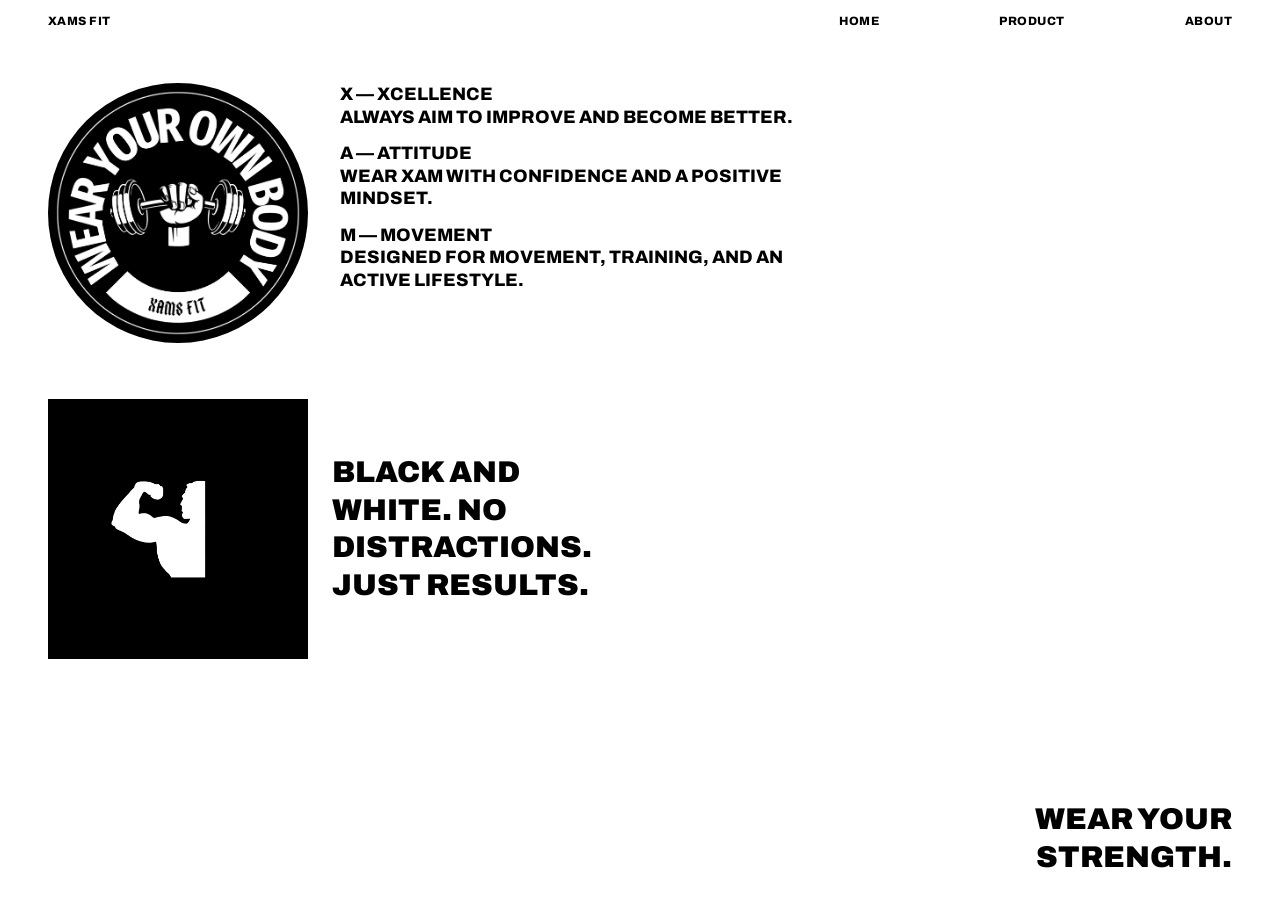
<file: index.html>
<!DOCTYPE html>
<html lang="en">
<head>
  <meta charset="UTF-8">
  <meta name="viewport" content="width=device-width, initial-scale=1">
  <title>XAMS FIT | Home</title>
  <link rel="preconnect" href="https://fonts.googleapis.com">
  <link rel="preconnect" href="https://fonts.gstatic.com" crossorigin>
  <link href="https://fonts.googleapis.com/css2?family=Archivo:wght@800;900&display=swap" rel="stylesheet">
  <link rel="stylesheet" href="css/style.css">
</head>
<body class="light">
  <header class="nav">
    <span>XAMS FIT</span>
    <nav class="links">
      <a href="index.html">HOME</a>
      <a href="product.html">PRODUCT</a>
      <a href="about.html">ABOUT</a>
    </nav>
  </header>

  <main>
    <section class="home-top">
      <img class="logo" src="img/Logo.png" alt="Xams Fit logo: Wear your own body">
      <div>
        <p>X — Xcellence<br>Always aim to improve and become better.</p>
        <p>A — Attitude<br>Wear XAM with confidence and a positive mindset.</p>
        <p>M — Movement<br>Designed for movement, training, and an active lifestyle.</p>
      </div>
    </section>

    <section class="home-banner">
      <img src="img/Banner.png" alt="Silhouette of a flexing bodybuilder">
      <h2>Black and white. No distractions. Just results.</h2>
    </section>

    <p class="tagline">Wear your strength.</p>
  </main>
</body>
</html>
</file>
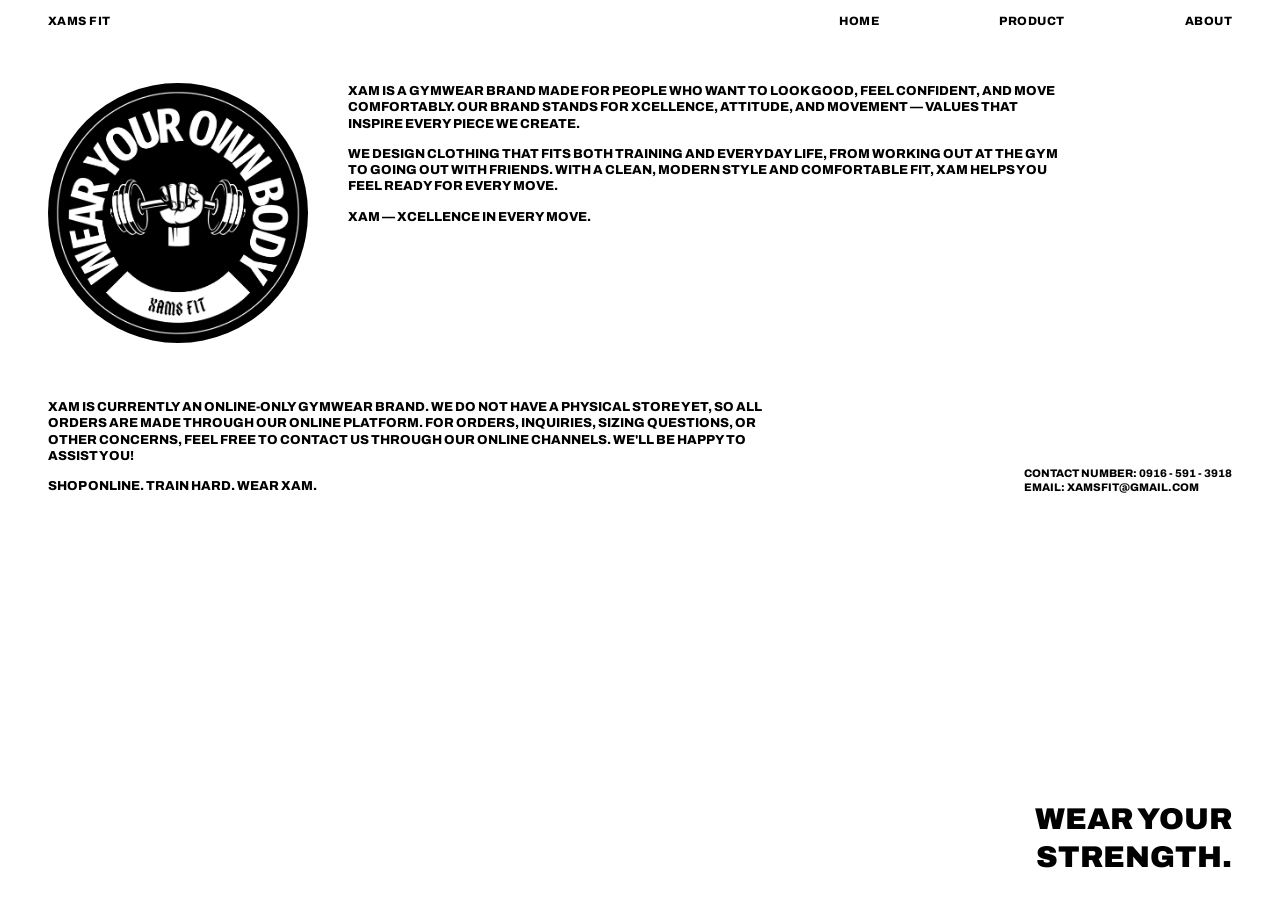
<file: about.html>
<!DOCTYPE html>
<html lang="en">
<head>
  <meta charset="UTF-8">
  <meta name="viewport" content="width=device-width, initial-scale=1">
  <title>XAMS FIT | About</title>
  <link rel="preconnect" href="https://fonts.googleapis.com">
  <link rel="preconnect" href="https://fonts.gstatic.com" crossorigin>
  <link href="https://fonts.googleapis.com/css2?family=Archivo:wght@800;900&display=swap" rel="stylesheet">
  <link rel="stylesheet" href="css/style.css">
</head>
<body class="light">
  <header class="nav">
    <span>XAMS FIT</span>
    <nav class="links">
      <a href="index.html">HOME</a>
      <a href="product.html">PRODUCT</a>
      <a href="about.html">ABOUT</a>
    </nav>
  </header>

  <main>
    <section class="about">
      <img class="logo" src="img/Logo.png" alt="Xams Fit logo: Wear your own body">
      <div class="copy">
        <p>XAM is a gymwear brand made for people who want to look good, feel confident, and move comfortably. Our brand stands for Xcellence, Attitude, and Movement — values that inspire every piece we create.</p>
        <p>We design clothing that fits both training and everyday life, from working out at the gym to going out with friends. With a clean, modern style and comfortable fit, XAM helps you feel ready for every move.</p>
        <p>XAM — Xcellence in every move.</p>
      </div>
    </section>

    <section class="about-bottom">
      <div class="copy">
        <p>XAM is currently an online-only gymwear brand. We do not have a physical store yet, so all orders are made through our online platform. For orders, inquiries, sizing questions, or other concerns, feel free to contact us through our online channels. We'll be happy to assist you!</p>
        <p>Shop online. Train hard. Wear XAM.</p>
      </div>
      <p class="contact">Contact number: 0916 - 591 - 3918<br>Email: xamsfit@gmail.com</p>
    </section>

    <p class="tagline">Wear your strength.</p>
  </main>
</body>
</html>
</file>
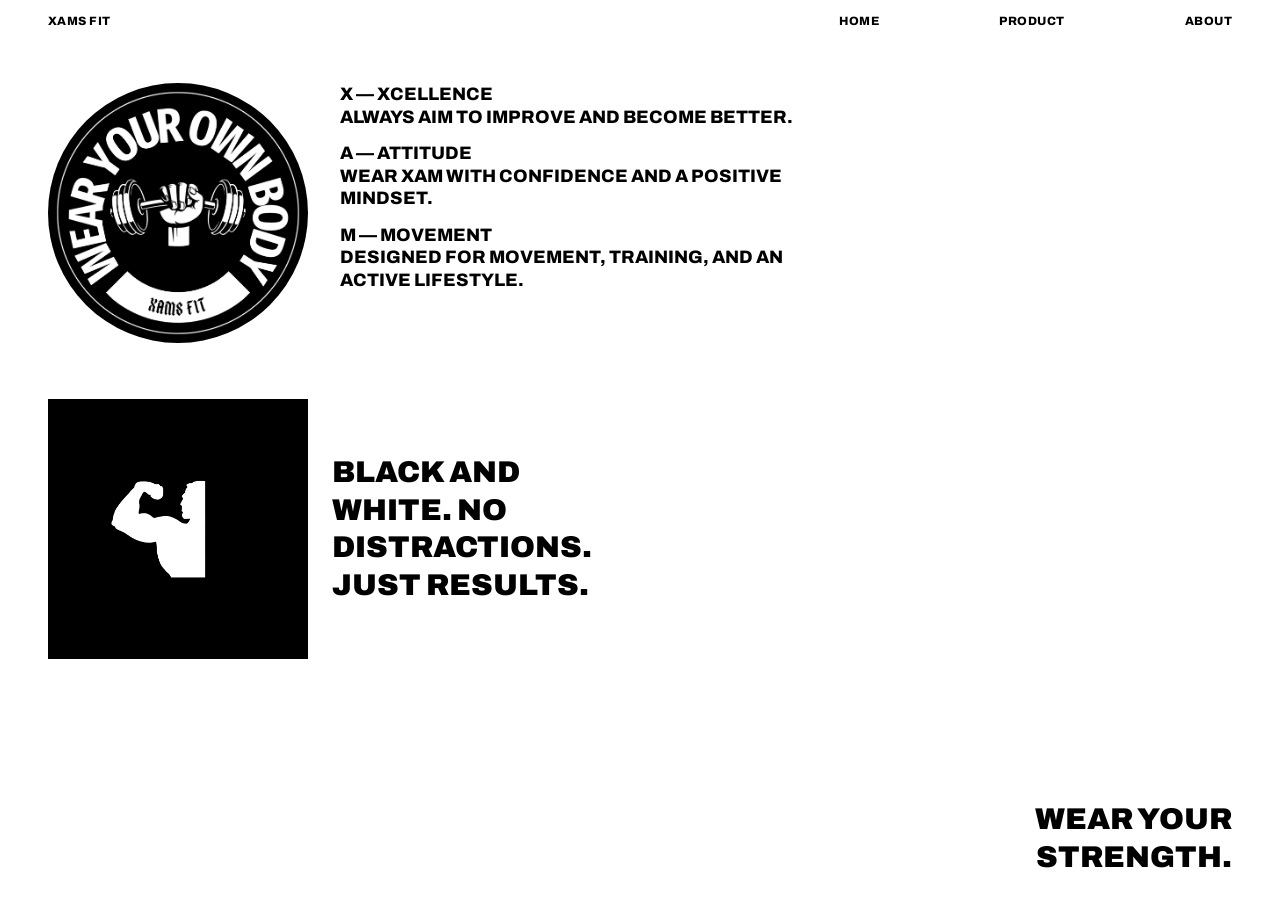
<file: home.html>
<!DOCTYPE html>
<html lang="en">
<head>
  <meta charset="UTF-8">
  <meta name="viewport" content="width=device-width, initial-scale=1">
  <title>XAMS FIT | Home</title>
  <link rel="preconnect" href="https://fonts.googleapis.com">
  <link rel="preconnect" href="https://fonts.gstatic.com" crossorigin>
  <link href="https://fonts.googleapis.com/css2?family=Archivo:wght@800;900&display=swap" rel="stylesheet">
  <link rel="stylesheet" href="css/style.css">
</head>
<body class="light">
  <header class="nav">
    <span>XAMS FIT</span>
    <nav class="links">
      <a href="home.html">HOME</a>
      <a href="product.html">PRODUCT</a>
      <a href="about.html">ABOUT</a>
    </nav>
  </header>

  <main>
    <section class="home-top">
      <img class="logo" src="img/Logo.png" alt="Xams Fit logo: Wear your own body">
      <div>
        <p>X — Xcellence<br>Always aim to improve and become better.</p>
        <p>A — Attitude<br>Wear XAM with confidence and a positive mindset.</p>
        <p>M — Movement<br>Designed for movement, training, and an active lifestyle.</p>
      </div>
    </section>

    <section class="home-banner">
      <img src="img/Banner.png" alt="Silhouette of a flexing bodybuilder">
      <h2>Black and white. No distractions. Just results.</h2>
    </section>

    <p class="tagline">Wear your strength.</p>
  </main>
</body>
</html>
</file>
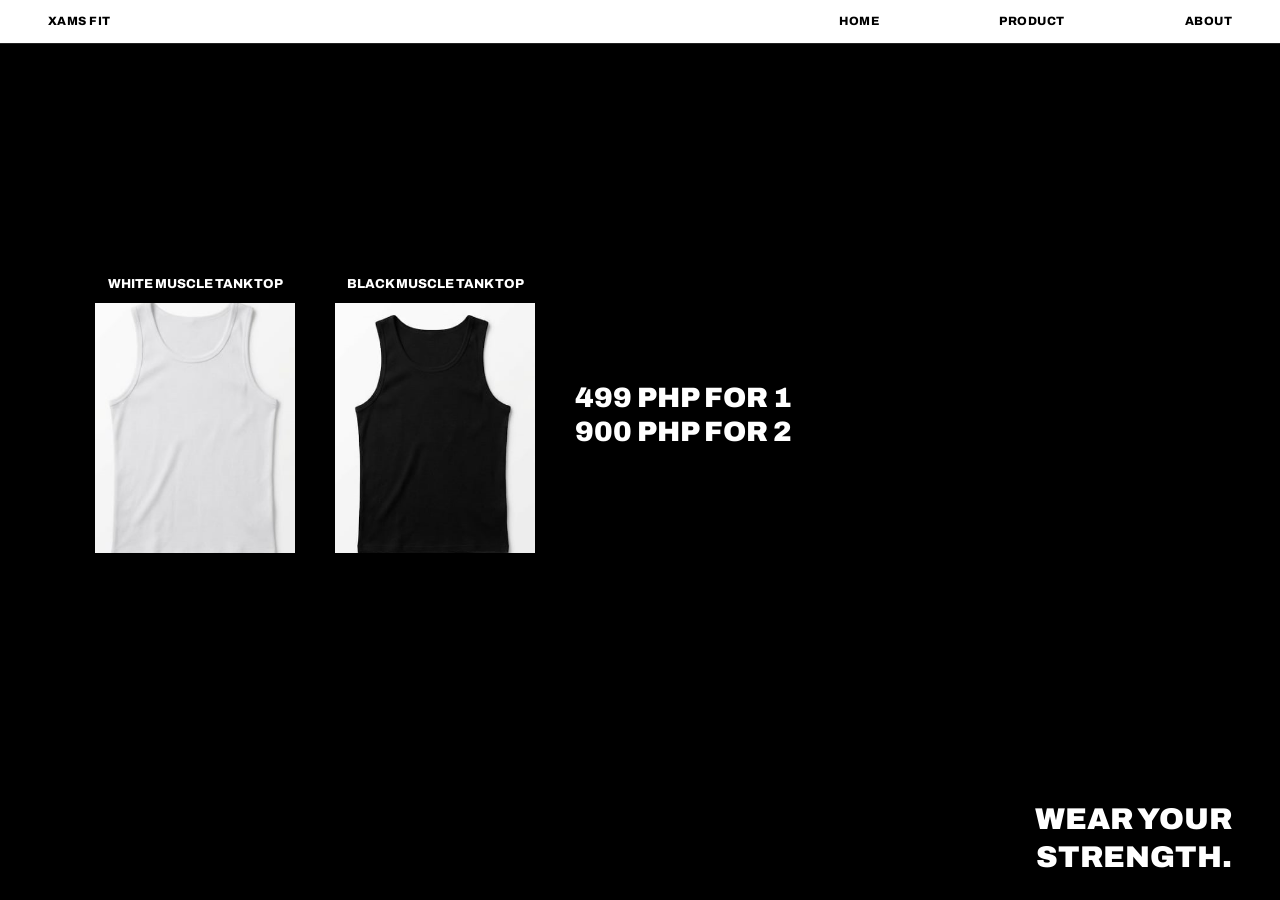
<file: product.html>
<!DOCTYPE html>
<html lang="en">
<head>
  <meta charset="UTF-8">
  <meta name="viewport" content="width=device-width, initial-scale=1">
  <title>XAMS FIT | Product</title>
  <link rel="preconnect" href="https://fonts.googleapis.com">
  <link rel="preconnect" href="https://fonts.gstatic.com" crossorigin>
  <link href="https://fonts.googleapis.com/css2?family=Archivo:wght@800;900&display=swap" rel="stylesheet">
  <link rel="stylesheet" href="css/style.css">
</head>
<body class="dark">
  <header class="nav">
    <span>XAMS FIT</span>
    <nav class="links">
      <a href="index.html">HOME</a>
      <a href="product.html">PRODUCT</a>
      <a href="about.html">ABOUT</a>
    </nav>
  </header>

  <main>
    <section class="products">
      <figure class="product">
        <figcaption>White muscle tank top</figcaption>
        <img src="img/White.jpg" alt="White muscle tank top">
      </figure>
      <figure class="product">
        <figcaption>Black muscle tank top</figcaption>
        <img src="img/Black.jpg" alt="Black muscle tank top">
      </figure>
      <p class="price">499 PHP for 1<br>900 PHP for 2</p>
    </section>

    <p class="tagline">Wear your strength.</p>
  </main>
</body>
</html>
</file>
<file: css/style.css>
/* XAMS FIT 
 Castro, Stephen Sam V.
 WD - 201*/

*,
*::before,
*::after { box-sizing: border-box; margin: 0; padding: 0; }

:root {
  --black: #000;
  --white: #fff;
  --font: "Archivo", "Arial Black", Arial, sans-serif;
}

body {
  font-family: var(--font);
  font-weight: 800;
  text-transform: uppercase;
  line-height: 1.25;
  background: var(--white);
  color: var(--black);
  min-height: 100vh;
  display: flex;
  flex-direction: column;
}

img { max-width: 100%; display: block; }
a { color: inherit; text-decoration: none; }
a:focus-visible { outline: 2px solid currentColor; outline-offset: 3px; }

/*NAV*/
.nav {
  background: var(--white);
  color: var(--black);
  display: flex;
  align-items: center;
  justify-content: space-between;
  padding: 14px 48px;
  font-size: 12px;
  letter-spacing: 0.04em;
}
.nav .links { display: flex; gap: 120px; }
.nav a:hover { text-decoration: underline; }

/*PAGE BODY*/
main {
  flex: 1;
  padding: 40px 48px 24px;
  display: flex;
  flex-direction: column;
  justify-content: flex-start;
  gap: 56px;
}
.light main { background: var(--white); color: var(--black); }
.dark  main { background: var(--black); color: var(--white); }
.dark  .nav { border-bottom: 1px solid #222; }

.tagline {
  align-self: flex-end;
  margin-top: auto;
  text-align: right;
  font-size: 30px;
  font-weight: 900;
  max-width: 12ch;
}

.logo { width: 260px; height: 260px; border-radius: 50%; flex-shrink: 0; }

/*HOME*/
.home-top { display: flex; gap: 32px; align-items: flex-start; }
.home-top p { font-size: 18px; max-width: 44ch; }
.home-top p + p { margin-top: 14px; }

.home-banner {
  display: flex;
  align-items: center;
  gap: 24px;
}
.home-banner img {
  width: 260px;
  height: 260px;
  object-fit: cover;
  background: var(--black);
}
.home-banner h2 { font-size: 30px; font-weight: 900; max-width: 14ch; }

/*PRODUCT*/
.products {
  display: flex;
  justify-content: flex-start;
  align-items: center;
  gap: 40px;
  padding-left: 4%;
  flex: 1;
}
.product { display: flex; flex-direction: column; align-items: center; gap: 10px; font-size: 13px; text-align: center; }
.product img { width: 200px; height: 250px; object-fit: cover; }
.price { font-size: 28px; font-weight: 900; line-height: 1.2; }

/*ABOUT*/
.about { display: flex; gap: 40px; align-items: flex-start; }
.about .copy { display: flex; flex-direction: column; gap: 14px; font-size: 13px; max-width: 90ch; }
.about-bottom { display: flex; gap: 60px; align-items: flex-end; justify-content: space-between; }
.about-bottom .copy { display: flex; flex-direction: column; gap: 14px; font-size: 13px; max-width: 90ch; }
.about .contact, .about-bottom .contact { font-size: 11px; }

/*TABLET*/
@media (max-width: 1024px) {
  .nav { padding: 16px 40px; font-size: 14px; }
  .nav .links { gap: 80px; }
  main { padding: 48px 40px 32px; gap: 48px; }
  .logo { width: 200px; height: 200px; }
  .home-top p, .about .copy, .about-bottom .copy { font-size: 16px; }
  .about .contact, .about-bottom .contact { font-size: 13px; }
  .about-bottom { flex-direction: column; align-items: flex-start; gap: 24px; }
  .products { padding-left: 0; justify-content: center; }
  .home-banner img { width: 220px; height: 220px; }
  .home-banner h2 { font-size: 32px; }
  .tagline { font-size: 28px; }
  .product { font-size: 14px; }
  .product img { width: 220px; height: 280px; }
  .price { font-size: 26px; }
}

/*MOBILE*/
@media (max-width: 600px) {
  .nav { padding: 12px 16px; font-size: 10px; }
  .nav .links { gap: 14px; }
  main { padding: 28px 20px 24px; gap: 28px; align-items: center; }

  .logo { width: 120px; height: 120px; }

  .home-top, .about { flex-direction: column; align-items: center; gap: 20px; }
  .home-top p, .about .copy, .about-bottom .copy { font-size: 10px; max-width: none; }
  .about .contact, .about-bottom .contact { font-size: 9px; }
  .about-bottom { align-items: center; text-align: center; }

  .home-banner { flex-direction: column; text-align: center; gap: 12px; }
  .home-banner img { width: 130px; height: 130px; }
  .home-banner h2 { font-size: 11px; max-width: none; }

  .products { flex-direction: column; gap: 20px; }
  .product { font-size: 8px; }
  .product img { width: 110px; height: 140px; }
  .price { font-size: 9px; }

  .tagline { align-self: center; text-align: center; font-size: 18px; max-width: none; }
}
</file>
